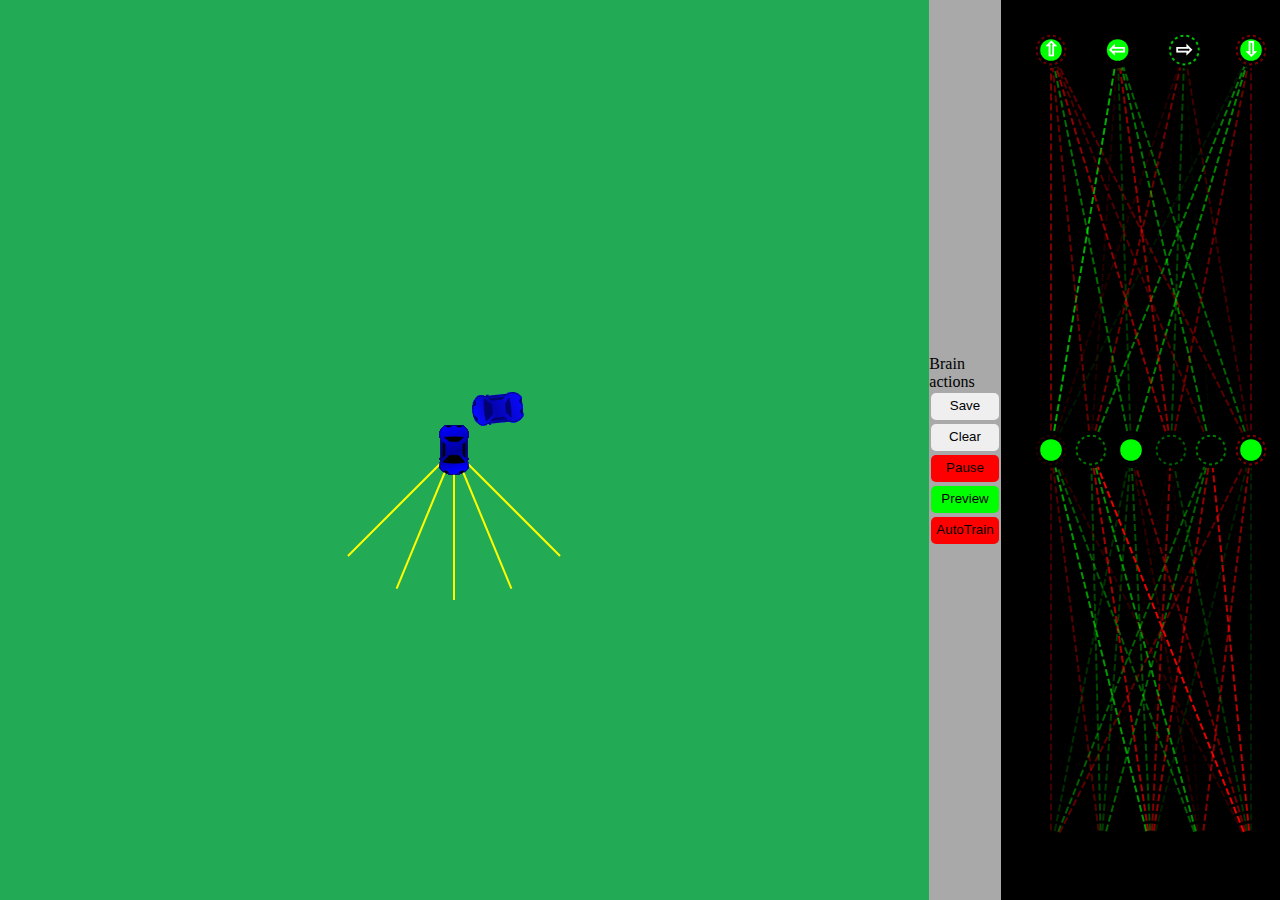
<file: index.html>
<!DOCTYPE html>
<html>
    <head>
        <title>Self-Driving Car</title>
        <link rel="stylesheet" href="styles.css">
    </head>
    <body>
        <canvas id="carCanvas"></canvas>
        <div id="actions">
            <label>Brain actions</label>
            <button id="saveAction">Save</button>
            <button id="clearAction">Clear</button>
            <button id="pauseAction">Pause</button>
            <button id="previewAction">Preview</button>
            <button id="autoTrainAction">AutoTrain</button>
        </div>
        <canvas id="networkCanvas"></canvas>
        <script src="js/main.js" type="module"></script>
    </body>
</html>
</file>
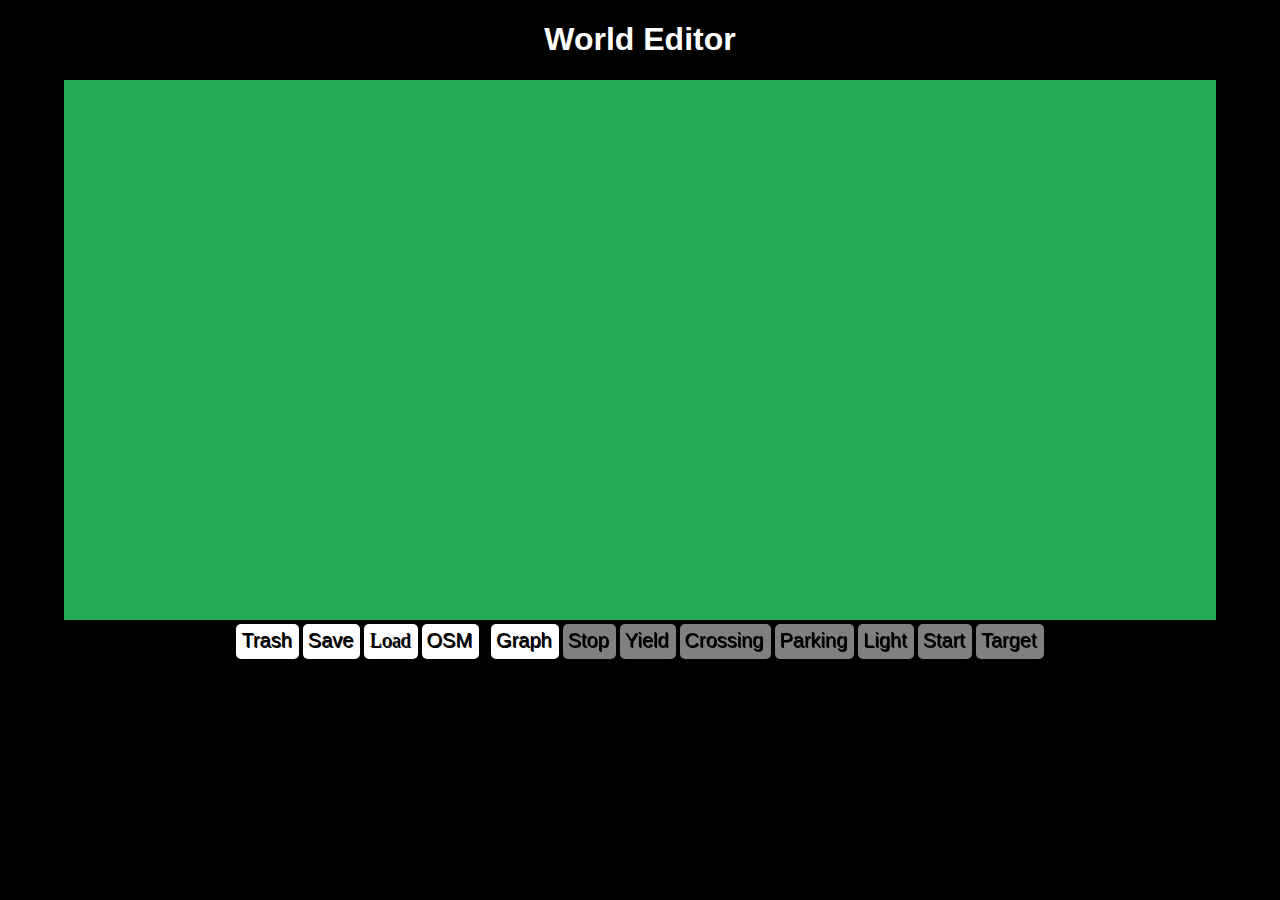
<file: world/index.html>
<!DOCTYPE html>
<html>

<head>
    <title>World Editor</title>
    <link rel="stylesheet" href="./styles.css">
</head>

<body>
    <h1>World Editor</h1>
    <canvas id="world"></canvas>
    <div id="controls">
        <button onclick="dispose()">Trash</button>
        <button onclick="save()">Save</button>
        <label for="fileInput" class="btnStyle">
            Load
            <input 
                type="file"
                id="fileInput"
                accept=".world"
                onchange="load(event)"
            />
        </label>
        <button onclick="openOsmPanel()">OSM</button>
        &nbsp;
        <button id="graphBtn" onclick="setMode('graph')">Graph</button>
        <button id="stopBtn" onclick="setMode('stop')">Stop</button>
        <button id="yieldBtn" onclick="setMode('yield')">Yield</button>
        <button id="crossingBtn" onclick="setMode('crossing')">Crossing</button>
        <button id="parkingBtn" onclick="setMode('parking')">Parking</button>
        <button id="lightBtn" onclick="setMode('light')">Light</button>
        <button id="startBtn" onclick="setMode('start')">Start</button>
        <button id="targetBtn" onclick="setMode('target')">Target</button>
    
        <div id="osmPanel" style="display: none;">
            <textarea 
                id="osmDataContainer"
                cols="50"
                rows="10"
                placeholder="Paste OSM data here"
            ></textarea>
            <div>
                <button onclick="parseOsmData()">Parse</button>
                <button onclick="closeOsmData()">Close</button>
            </div>
        </div>
    </div>

    <script src="js/main.js" type="module"></script>
</body>

</html>
</file>
<file: styles.css>
body {
    margin: 0;
    background-color: darkgray;
    overflow: hidden;

    display: flex;
    justify-content: center;
}

canvas#carCanvas {
    background-color: #2a5;
}

canvas#networkCanvas {
    background-color: black;
}

#actions {
    display: flex;
    flex-direction: column;
    justify-content: center;
}

#actions button {
    border: none;
    border-radius: 5px;
    padding: 5px 5px 7px 5px;
    margin: 2px;
    cursor: pointer;
}
</file>
<file: world/styles.css>
body {
    background-color: black;
    text-align: center;

    overflow: hidden;
}

h1 {
    color: white;
    font-family: Arial;
}

canvas#world {
    background-color: #2a5;
}

button, .btnStyle {
    display: inline-block;
    background-color: white;
    font-size: 20px;
    padding: 5px 7px 7px 5px;
    border: none;
    border-radius: 5px;
    text-shadow: 1px 1px black;
    cursor: pointer;
}

input[type="file"] {
    display: none;
}

#osmPanel {
    position: absolute;
    top: 50%;
    left: 50%;

    transform: translate(-50%, -50%);
    background-color: rgba(0, 0, 0, 0.7);
    padding: 1000px;
}
</file>
